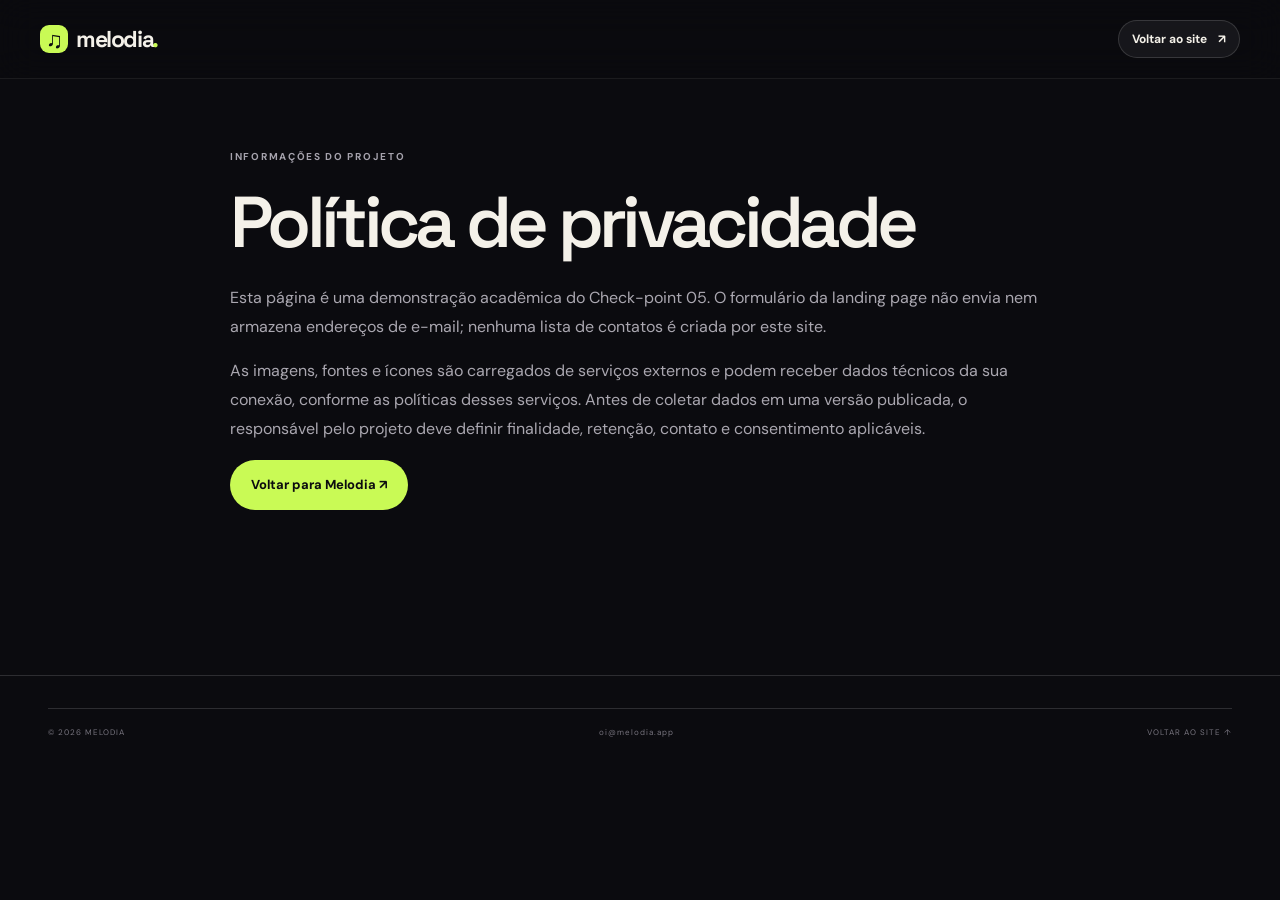
<file: privacidade.html>
<!doctype html>
<html lang="pt-BR"><head><meta charset="utf-8"><meta name="viewport" content="width=device-width, initial-scale=1"><meta name="theme-color" content="#0b0b0f"><title>Privacidade — Melodia</title><link rel="preconnect" href="https://fonts.googleapis.com"><link href="https://fonts.googleapis.com/css2?family=DM+Sans:wght@400;600;700&family=Space+Grotesk:wght@500;600;700&display=swap" rel="stylesheet"><link rel="stylesheet" href="style.css?v=9"></head>
<body><header class="site-header"><nav class="nav-wrap"><a class="brand" href="index.html"><span class="brand-mark">♫</span>melodia<span class="brand-dot">.</span></a><a class="nav-cta privacy-cta" href="index.html">Voltar ao site <span aria-hidden="true">↗</span></a></nav></header><main class="section-wrap privacy-main"><div class="section-kicker">INFORMAÇÕES DO PROJETO</div><h1 class="privacy-title">Política de privacidade</h1><p>Esta página é uma demonstração acadêmica do Check-point 05. O formulário da landing page não envia nem armazena endereços de e-mail; nenhuma lista de contatos é criada por este site.</p><p>As imagens, fontes e ícones são carregados de serviços externos e podem receber dados técnicos da sua conexão, conforme as políticas desses serviços. Antes de coletar dados em uma versão publicada, o responsável pelo projeto deve definir finalidade, retenção, contato e consentimento aplicáveis.</p><a class="button button-lime" href="index.html">Voltar para Melodia ↗</a></main><footer class="footer"><div class="footer-bottom"><span>© 2026 MELODIA</span><a href="mailto:oi@melodia.app">oi@melodia.app</a><a href="index.html">VOLTAR AO SITE ↑</a></div></footer></body></html>
</file>
<file: style.css>
:root{--ink:#0b0b0f;--paper:#f4f1e9;--lime:#c9fa55;--muted:#85838b;--line:rgba(255,255,255,.14);--font:'DM Sans',sans-serif;--display:'Space Grotesk',sans-serif}*{box-sizing:border-box}html{scroll-behavior:smooth}body{margin:0;background:var(--ink);color:var(--paper);font-family:var(--font);-webkit-font-smoothing:antialiased}a{color:inherit;text-decoration:none}.section-wrap{width:min(1240px,calc(100% - 96px));margin-inline:auto}.site-header{position:fixed;inset:0 0 auto;z-index:20;background:rgba(11,11,15,.72);backdrop-filter:blur(18px);border-bottom:1px solid rgba(255,255,255,.07);transition:background .25s}.site-header.scrolled{background:rgba(11,11,15,.94)}.nav-wrap{height:78px;width:min(1320px,calc(100% - 80px));margin:auto;display:flex;align-items:center;justify-content:space-between}.brand{font:700 23px var(--display);letter-spacing:-1.4px;display:flex;align-items:center;gap:8px}.brand-mark{width:28px;height:28px;background:var(--lime);color:var(--ink);border-radius:9px;display:grid;place-items:center}.brand-mark svg{width:17px}.brand-dot{color:var(--lime);margin-left:-9px}.nav-links{display:flex;gap:38px;color:#b6b4bd;font-size:13px}.nav-links a:hover,.text-link:hover{color:var(--lime)}.nav-cta{display:flex;align-items:center;gap:11px;font-size:12px;font-weight:700;background:#ffffff0e;padding:12px 17px;border:1px solid var(--line);border-radius:99px}.nav-cta svg{width:15px;color:var(--lime)}.menu-toggle{display:none}.hero{min-height:790px;padding-top:155px;position:relative;display:grid;grid-template-columns:1.05fr .95fr;align-items:center;gap:50px}.hero-copy{position:relative;z-index:2;padding-bottom:70px}.eyebrow,.section-kicker{font-size:10px;letter-spacing:1.7px;font-weight:700;color:#a6a3ad}.eyebrow{display:flex;align-items:center;gap:10px;margin-bottom:28px}.pulse-dot{width:7px;height:7px;background:var(--lime);border-radius:50%;box-shadow:0 0 12px var(--lime)}h1,h2,h3,p{margin-top:0}h1{font:600 clamp(62px,7vw,102px)/.97 var(--display);letter-spacing:-7px;margin-bottom:24px}h1 span{color:var(--lime)}.hero-lede{font-size:16px;line-height:1.65;color:#a7a5ae;max-width:400px;margin-bottom:30px}.hero-actions{display:flex;gap:25px;align-items:center}.button{height:50px;padding:0 21px;display:inline-flex;align-items:center;gap:20px;border-radius:99px;font-size:13px;font-weight:700}.button svg{width:16px}.button-lime{background:var(--lime);color:var(--ink)}.button-lime:hover{background:#d9ff83;transform:translateY(-2px)}.text-link{font-size:12px;color:#d3d1d6;display:flex;gap:8px;align-items:center}.text-link svg{width:14px}.listener-proof{display:flex;align-items:center;gap:13px;margin-top:56px;color:#9d9aa4;font-size:10px;line-height:1.5}.listener-proof strong{color:var(--paper);font-weight:600}.avatar-stack{display:flex;padding-left:5px}.avatar-stack img{width:29px;height:29px;border-radius:50%;object-fit:cover;border:2px solid var(--ink);margin-left:-6px}.hero-art{height:510px;position:relative;display:grid;place-items:center}.orbit{position:absolute;border:1px solid rgba(201,250,85,.13);border-radius:50%;transform:rotate(-24deg)}.orbit-one{width:510px;height:235px}.orbit-two{width:420px;height:320px;transform:rotate(46deg);border-color:#a78bfa24}.album-art{width:315px;height:395px;position:relative;border-radius:8px;overflow:hidden;transform:rotate(4deg);box-shadow:0 28px 100px #0009}.album-art>img{width:100%;height:100%;object-fit:cover;filter:saturate(.85)}.album-shade{position:absolute;inset:25% 0 0;background:linear-gradient(transparent,#0b0b0fdf)}.album-caption{position:absolute;bottom:27px;left:25px;display:grid;gap:7px}.album-caption span{font-size:9px;letter-spacing:1.8px;color:var(--lime);font-weight:700}.album-caption strong{font:600 27px var(--display);letter-spacing:-1px}.album-caption small{color:#c1bec9;font-size:11px}.album-index{position:absolute;top:18px;right:18px;font-size:9px;letter-spacing:1px;color:#fff}.floating-player{position:absolute;bottom:29px;left:-9px;width:355px;height:76px;border:1px solid #ffffff20;background:#17171eeb;backdrop-filter:blur(12px);border-radius:12px;display:flex;align-items:center;padding:12px;gap:12px;box-shadow:0 16px 45px #0008}.play-toggle{width:39px;height:39px;border:0;background:var(--lime);border-radius:50%;display:grid;place-items:center;color:var(--ink);cursor:pointer}.play-toggle svg{width:16px;fill:currentColor}.track-meta{display:grid;gap:4px;min-width:92px}.track-meta strong{font-size:11px}.track-meta span{font-size:9px;color:#9896a0}.waveform{height:24px;flex:1;display:flex;align-items:center;gap:2px}.waveform span{width:2px;height:var(--h,8px);background:#a78bfa;border-radius:2px}.waveform span:nth-child(3n){--h:17px}.waveform span:nth-child(4n){--h:12px}.waveform span:nth-child(5n){--h:20px}.waveform span:nth-child(2n){--h:6px}.track-time{font-size:9px;color:#aaa}.visual-note{position:absolute;color:var(--lime);font:42px var(--display);z-index:2}.note-a{top:48px;right:23px;transform:rotate(14deg)}.note-b{bottom:95px;right:3px;color:#b69bff;font-size:34px;transform:rotate(-13deg)}.sound-tag{position:absolute;top:83px;left:8px;display:flex;gap:8px;align-items:center;border:1px solid #ffffff20;background:#111118d9;padding:11px 14px;border-radius:7px;font-size:9px;color:#d1cfda;transform:rotate(-4deg)}.sound-tag svg{width:14px;color:var(--lime)}.hero-bottom{position:absolute;bottom:25px;left:0;right:0;display:flex;align-items:center;gap:17px;font-size:8px;letter-spacing:1.6px;color:#77747e}.hero-rule{width:60px;height:1px;background:#67646e}.scroll-hint{margin-left:auto}.intro{padding:125px 0 100px;border-top:1px solid var(--line)}.intro-content{display:flex;justify-content:space-between;align-items:flex-end;margin-top:27px}.intro h2,.section-heading h2,.signup h2{font:500 clamp(42px,5vw,68px)/1.06 var(--display);letter-spacing:-3px;margin:0}.intro h2 em,.section-heading h2 em,.signup h2 em{font-style:normal;color:var(--lime)}.intro-aside{max-width:330px;display:flex;align-items:flex-end;gap:26px}.intro-aside p{font-size:13px;line-height:1.7;color:#aaa7b0;margin:0}.round-link{height:42px;width:42px;border:1px solid #ffffff35;border-radius:50%;display:grid;place-items:center;flex-shrink:0}.round-link svg{width:17px;color:var(--lime)}.intro-line{display:flex;align-items:center;gap:18px;margin-top:78px;color:#77747e;font-size:8px;letter-spacing:1.6px}.intro-line div{height:1px;background:var(--line);flex:1}.features{padding:78px 0 135px;border-top:1px solid var(--line)}.section-heading{display:flex;justify-content:space-between;align-items:flex-end;margin-bottom:40px}.section-heading h2{margin-top:18px}.section-heading>p{font-size:12px;line-height:1.65;color:#93909a;margin:0 0 5px}.feature-grid{display:grid;grid-template-columns:1.14fr 1fr 1fr;gap:12px}.feature{min-height:365px;border:1px solid #ffffff16;border-radius:7px;padding:22px;position:relative;overflow:hidden;background:#111116}.feature-top{display:flex;align-items:center;justify-content:space-between;position:relative;z-index:2}.feature-number{font-size:9px;color:#77747e;letter-spacing:1px}.feature-top svg{width:17px;color:var(--lime)}.feature h3{position:absolute;left:23px;bottom:64px;font:500 21px var(--display);letter-spacing:-.6px;margin:0}.feature p{position:absolute;bottom:20px;left:23px;right:20px;font-size:10px;line-height:1.6;color:#96939d;margin:0;max-width:275px}.feature-large{background:radial-gradient(ellipse at 55% 45%,#343424 0,#17171a 43%,#111116 75%)}.equalizer{position:absolute;top:90px;left:32px;right:32px;height:145px;display:flex;align-items:center;justify-content:center;gap:5px}.equalizer span{width:7px;height:var(--bar,38px);border-radius:9px;background:linear-gradient(0deg,#c9fa55,#e3ff9d);opacity:.9;box-shadow:0 0 18px #c9fa5544}.equalizer span:nth-child(4n){--bar:112px}.equalizer span:nth-child(3n){--bar:80px}.equalizer span:nth-child(5n){--bar:130px}.equalizer span:nth-child(2n){--bar:58px}.equalizer span:nth-child(7n){--bar:95px}.feature-playlist{background:radial-gradient(ellipse at 48% 46%,#302749,#15131b 57%,#111116 80%)}.mini-playlist{position:absolute;left:24px;right:24px;top:105px;height:120px;display:flex;align-items:center;justify-content:center}.mini-cover{height:92px;width:92px;display:grid;place-items:center;border:4px solid #111116;border-radius:5px;margin-right:-19px;transform:rotate(-7deg);box-shadow:0 12px 25px #0007}.mini-cover svg{width:29px;color:#fff}.cover-one{background:linear-gradient(135deg,#ff9f58,#c74454)}.cover-two{background:linear-gradient(135deg,#6961be,#202643);transform:rotate(6deg) translateY(-8px);z-index:2}.cover-three{background:linear-gradient(135deg,#71b595,#254b54);transform:rotate(-4deg) translateY(6px);z-index:1}.cover-four{background:linear-gradient(135deg,#e598c2,#79426d);transform:rotate(9deg)}.mini-wave{position:absolute;right:7px;bottom:-2px;z-index:4;color:var(--lime);font:40px var(--display)}.feature-discover{background:radial-gradient(ellipse at 52% 48%,#28231e,#151416 55%,#111116 80%)}.discover-art{position:absolute;inset:75px 20px 96px;display:grid;place-items:center}.discover-disc{width:143px;height:143px;border-radius:50%;background:repeating-radial-gradient(circle at center,#d6f778 0 1px,#899d48 2px 4px,#25302a 5px 8px,#111116 9px 12px);box-shadow:0 0 58px #c9fa5522;display:grid;place-items:center}.discover-disc div{height:36px;width:36px;border-radius:50%;background:#a78bfa;border:7px solid #25232e}.discover-star{position:absolute;top:12px;right:28px;font-size:43px;color:var(--lime)}.discover-label{position:absolute;left:18px;bottom:7px;color:#d8d2bd;font:9px/1.5 var(--display);letter-spacing:1px}.quote-section{display:grid;grid-template-columns:1fr 1fr;min-height:520px;background:#e8e3d8;color:var(--ink)}.quote-inner{padding:74px max(60px,calc((100vw - 1240px)/2));padding-right:70px;position:relative;display:flex;flex-direction:column}.quote-inner .section-kicker{color:#77736d}.quote-mark{font:110px/1 var(--display);height:89px;color:#b8e746;margin-top:22px}.quote-inner blockquote{font:500 clamp(27px,3.2vw,43px)/1.18 var(--display);letter-spacing:-1.5px;margin:0;max-width:510px}.quote-person{display:flex;align-items:center;gap:13px;margin-top:auto;padding-top:35px}.quote-person img{width:38px;height:38px;object-fit:cover;border-radius:50%}.quote-person div:nth-child(2){display:grid;gap:3px}.quote-person strong{font-size:11px}.quote-person span{font-size:9px;color:#77736d}.quote-stars{margin-left:auto;letter-spacing:2px;color:#829c35;font-size:12px}.quote-pagination{display:flex;align-items:center;gap:7px;margin-top:26px}.quote-pagination>span:not(.quote-count){width:5px;height:5px;background:#bbb7ae;border-radius:99px}.quote-pagination>span.active{width:20px;background:var(--ink)}.quote-count{font-size:8px;color:#77736d;margin-left:9px;letter-spacing:1px}.quote-photo{position:relative;min-height:500px;overflow:hidden}.quote-photo img{width:100%;height:100%;object-fit:cover;position:absolute;inset:0;filter:saturate(.75)}.quote-photo:after{content:"";position:absolute;inset:40% 0 0;background:linear-gradient(transparent,#08070a9c)}.photo-label{position:absolute;z-index:1;right:35px;bottom:30px;color:white;font-size:8px;letter-spacing:1.7px}.signup{position:relative;display:flex;justify-content:space-between;align-items:center;padding-top:120px;padding-bottom:125px;overflow:hidden}.signup-copy{position:relative;z-index:1}.signup h2{margin:20px 0 14px}.signup-copy>p{font-size:12px;color:#9b98a2;margin:0}.signup-form{width:min(395px,40%);position:relative;z-index:1}.signup-form label{font-size:9px;letter-spacing:1.7px;color:#9b98a2}.input-row{display:flex;border-bottom:1px solid #ffffff54;margin-top:16px}.input-row input{flex:1;border:0;background:transparent;padding:14px 0;color:white;font:13px var(--font);outline:none}.input-row input::placeholder{color:#6f6c76}.input-row button{border:0;background:var(--lime);color:var(--ink);border-radius:50%;width:38px;height:38px;display:grid;place-items:center;cursor:pointer;align-self:center}.input-row button svg{width:17px}.form-message{font-size:9px;color:#8c8993;margin-top:13px}.form-message.success{color:var(--lime)}.signup-spark{position:absolute;color:#ffffff07;font-size:190px;right:34%;top:49%;transform:translateY(-50%)}.footer{border-top:1px solid var(--line);padding:32px max(48px,calc((100vw - 1320px)/2)) 24px}.footer-main{display:flex;align-items:center;padding-bottom:29px}.footer-note{font:italic 12px var(--display);color:#918e98;margin-left:27px}.social-links{margin-left:auto;display:flex;gap:10px}.social-links a{height:32px;width:32px;border:1px solid #ffffff25;border-radius:50%;display:grid;place-items:center;color:#ccc9d1}.social-links svg{width:14px}.footer-bottom{border-top:1px solid var(--line);padding-top:18px;display:flex;justify-content:space-between;color:#77747e;font-size:8px;letter-spacing:1px}.footer-bottom a:hover{color:var(--lime)}
@media(max-width:900px){.section-wrap{width:calc(100% - 56px)}.nav-wrap{width:calc(100% - 56px)}.hero{gap:10px;grid-template-columns:1fr 1fr;min-height:720px}.hero-art{transform:scale(.85);transform-origin:center}.feature-grid{grid-template-columns:1fr 1fr}.feature-large{grid-column:span 2;min-height:330px}.quote-inner{padding:62px 38px}.quote-photo{min-height:450px}.footer{padding-inline:28px}}
@media(max-width:640px){.section-wrap{width:calc(100% - 40px)}.nav-wrap{width:calc(100% - 40px);height:68px}.nav-links{display:none;position:absolute;top:67px;left:0;right:0;padding:22px 20px 25px;background:#101015;border-bottom:1px solid var(--line);flex-direction:column;gap:20px}.nav-links.open{display:flex}.nav-cta{font-size:0;padding:10px}.nav-cta svg{width:17px}.menu-toggle{display:grid;place-items:center;background:none;border:0;color:white;margin-left:auto;margin-right:13px}.menu-toggle svg{width:21px}.hero{padding-top:127px;display:block;min-height:0;padding-bottom:95px}.hero-copy{padding:0}.eyebrow{font-size:9px;margin-bottom:20px}h1{font-size:67px;letter-spacing:-5px}.hero-lede{font-size:14px;max-width:325px}.hero-actions{gap:17px}.listener-proof{margin-top:29px}.hero-art{height:405px;transform:scale(.82);transform-origin:top center;margin-top:45px;margin-bottom:-60px}.album-art{width:275px;height:350px}.orbit-one{width:430px}.orbit-two{width:350px}.floating-player{width:330px;left:-2px;bottom:18px}.hero-bottom{bottom:22px;font-size:7px;gap:10px}.hero-rule{width:34px}.scroll-hint{display:none}.intro{padding:82px 0 68px}.intro-content{display:block;margin-top:21px}.intro h2,.section-heading h2,.signup h2{font-size:46px;letter-spacing:-2.7px}.intro-aside{margin-top:23px;max-width:100%}.intro-aside p{font-size:12px}.intro-line{margin-top:48px;gap:9px;font-size:6px;letter-spacing:.8px}.features{padding:65px 0 85px}.section-heading{display:block;margin-bottom:27px}.section-heading>p{margin-top:15px}.feature-grid{grid-template-columns:1fr}.feature-large{grid-column:auto}.feature{min-height:315px}.feature-large{min-height:315px}.quote-section{grid-template-columns:1fr}.quote-inner{min-height:410px;padding:53px 25px 35px}.quote-inner blockquote{font-size:34px}.quote-photo{min-height:360px}.signup{display:block;padding-top:83px;padding-bottom:87px}.signup-copy>p{max-width:300px;line-height:1.6}.signup-form{width:100%;margin-top:38px}.footer{padding:25px 20px 20px}.footer-main{flex-wrap:wrap;gap:14px}.footer-note{margin-left:auto;font-size:10px}.social-links{width:100%;margin:9px 0 0}.footer-bottom{display:grid;grid-template-columns:1fr 1fr;gap:14px;font-size:7px}.footer-bottom a:last-child{text-align:right}}
@media(prefers-reduced-motion:reduce){html{scroll-behavior:auto}*,*:before,*:after{transition:none!important;animation:none!important}}
.quote-pagination button{width:5px;height:5px;padding:0;border:0;background:#bbb7ae;border-radius:99px;cursor:pointer}.quote-pagination button.active{width:20px;background:var(--ink)}
h1{font-size:clamp(58px,6.6vw,92px);letter-spacing:-.065em}h1 span{display:inline-block;white-space:nowrap}.feature{display:block;color:inherit;cursor:pointer;transition:transform .2s,border-color .2s,background-color .2s}.feature:hover{transform:translateY(-5px);border-color:#c9fa5580}.feature:focus-visible{outline:2px solid var(--lime);outline-offset:4px}.feature-arrow{position:absolute;right:18px;bottom:19px;width:28px;height:28px;border:1px solid #ffffff3a;border-radius:50%;display:grid;place-items:center;color:var(--lime);opacity:.8}.feature-arrow svg{width:14px}.feature:hover .feature-arrow{background:var(--lime);color:var(--ink);border-color:var(--lime)}
@media(max-width:640px){h1{font-size:clamp(48px,12.5vw,67px);letter-spacing:-.07em}}
.resource-detail{scroll-margin-top:110px;display:grid;grid-template-columns:55px 1fr 120px;gap:22px;align-items:center;padding:45px 12px;border-top:1px solid var(--line)}.resource-detail:last-child{border-bottom:1px solid var(--line)}.resource-number{font:500 12px var(--display);color:var(--lime)}.resource-detail h2{font:500 clamp(28px,4vw,45px)/1.1 var(--display);letter-spacing:-1.5px;margin:14px 0}.resource-detail p{max-width:570px;font-size:13px;line-height:1.75;color:#aaa7b0;margin:0}.resource-note{display:flex;align-items:center;gap:8px;font-size:10px;color:#d4d1db;margin-top:20px}.resource-note svg{width:15px;color:var(--lime)}.resource-symbol{width:94px;height:94px;border:1px solid #ffffff1d;border-radius:50%;display:grid;place-items:center;color:var(--lime);background:radial-gradient(circle,#c9fa5518,transparent 70%)}.resource-symbol svg{width:34px;height:34px}.resource-end{padding-bottom:110px;display:flex;align-items:center;justify-content:space-between}.resource-end h2{font:500 clamp(28px,4vw,42px) var(--display);letter-spacing:-1px;margin:0}@media(max-width:640px){.resource-detail{grid-template-columns:34px 1fr;gap:14px;padding:34px 0}.resource-symbol{display:none}.resource-detail p{font-size:12px}.resource-end{display:block;padding-bottom:75px}.resource-end .button{margin-top:25px}}
#ouvir h1{font-size:clamp(58px,6.6vw,92px);line-height:.97;font-weight:600;letter-spacing:-.065em}#ouvir h1 span{display:inline-block;white-space:nowrap}@media(max-width:640px){#ouvir h1{font-size:clamp(48px,12.5vw,67px);letter-spacing:-.07em}}

/* Ajustes de responsividade e prevenção de cortes em telas estreitas. */
html,body{max-width:100%;overflow-x:clip}
img,svg{max-width:100%}
.nav-wrap,.section-wrap,.feature,.resource-detail,.signup-form{min-width:0}
.feature p{padding-right:42px}
.footer-bottom a,.footer-bottom span{overflow-wrap:anywhere}
.resources-intro{padding-top:145px;padding-bottom:64px}
.resources-intro>p{max-width:540px;color:#a7a5ae;line-height:1.7}
.resources-intro>.text-link{margin-top:28px}
.page-title{font-size:clamp(42px,7vw,76px);line-height:1.04;letter-spacing:-.065em;margin:24px 0 20px;overflow-wrap:anywhere}
.page-title span{color:var(--lime)}
.privacy-main{min-height:75vh;padding-top:150px;padding-bottom:80px;max-width:820px}
.privacy-main p{color:#aaa7b0;line-height:1.8}
.privacy-title{font-size:clamp(40px,7vw,72px);line-height:1.04;letter-spacing:-.065em;margin-top:22px;overflow-wrap:anywhere}
.privacy-cta{font-size:12px;padding:10px 13px}
@media(max-width:900px){
  .nav-wrap{gap:12px}
  .nav-links{display:none;position:absolute;top:67px;left:0;right:0;padding:22px 20px 25px;background:#101015;border-bottom:1px solid var(--line);flex-direction:column;gap:20px}
  .nav-links.open{display:flex}
  .menu-toggle{display:grid;place-items:center;background:none;border:0;color:white;margin-left:auto;margin-right:0;flex-shrink:0}
  .menu-toggle svg{width:21px}
  .nav-cta{font-size:0;padding:10px;flex-shrink:0}
  .nav-cta svg{width:17px}
  .privacy-cta{font-size:12px;padding:10px 13px}
  .hero{display:block;min-height:0;padding-top:126px;padding-bottom:92px}
  .hero-copy{padding:0}
  .hero-art{width:min(100%,460px);height:370px;transform:none;margin:34px auto 0;overflow:hidden}
  .orbit,.visual-note,.sound-tag{display:none}
  .album-art{width:min(275px,calc(100% - 24px));height:min(350px,calc(100vw - 16px));transform:rotate(2deg)}
  .floating-player{width:min(330px,calc(100% - 16px));left:50%;bottom:16px;transform:translateX(-50%);gap:9px}
  #ouvir h1{font-size:clamp(40px,12.5vw,67px);line-height:1.02;letter-spacing:-.065em;overflow-wrap:anywhere}
  #ouvir h1 span{display:inline;white-space:normal}
  .hero-actions{flex-wrap:wrap}
}
@media(max-width:640px){
  .hero-art{height:350px}
  .album-caption{left:18px;bottom:20px}
  .album-caption strong{font-size:23px}
  .track-meta{min-width:78px}
  .waveform{min-width:12px}
  .resource-detail>div:nth-child(2){min-width:0}
  .resource-detail h2{overflow-wrap:anywhere}
  .resource-end h2{line-height:1.12}
  .privacy-main{padding-top:125px;padding-bottom:62px}
  .privacy-title{font-size:clamp(38px,10vw,58px)}
}
@media(max-width:360px){
  .section-wrap{width:calc(100% - 32px)}
  .nav-wrap{width:calc(100% - 32px)}
  .brand{font-size:21px;gap:6px}
  .brand-dot{margin-left:-7px}
  .hero-actions{gap:12px}
  .button{padding-inline:16px;gap:12px}
  .floating-player{padding:10px;gap:7px}
  .track-meta{min-width:70px}
  .track-time{font-size:8px}
  .resource-detail{grid-template-columns:28px minmax(0,1fr);gap:10px}
  .footer{padding-inline:16px}
}
@media(max-width:900px){
  .resource-detail{grid-template-columns:minmax(0,1fr);gap:8px;align-items:start;padding:32px 0}
  .resource-number{margin:0 0 8px}
  .resource-detail>div:nth-child(2){grid-column:1;min-width:0;width:100%}
  .resource-symbol{display:none}
}
/* Os detalhes de recursos são fluidos também em tablets e em páginas com zoom. */
.resource-list{max-width:1000px;padding-bottom:110px;}
.resource-header .nav-cta{font-size:11px;padding:10px 12px}
.resource-detail{display:block;min-width:0;width:100%;max-width:100%;padding:clamp(28px,5vw,45px) 0;overflow-wrap:anywhere}
.resource-detail>div:nth-child(2){display:block;min-width:0;width:100%}
.resource-detail h2{max-width:100%;font-size:clamp(28px,4vw,45px);line-height:1.1;overflow-wrap:anywhere}
.resource-detail p{max-width:65ch;overflow-wrap:anywhere}
.resource-symbol{display:none}
@media(max-width:1100px){
  .feature-grid{grid-template-columns:minmax(0,1fr)}
  .feature-large{grid-column:auto;min-height:315px}
  .hero-art{overflow:hidden}
  .hero-art .orbit{display:none}
}
main section#sobre,main section#recursos,main section#vozes{scroll-margin-top:92px}


/* Revisão de responsividade: cartões em fluxo normal, capa sem sobreposição e legibilidade no celular. */
.hero-art{overflow:visible}
.album-caption{bottom:72px}
.quote-pagination{gap:0;margin-left:-10px}
.resources-intro>.text-link{padding-block:8px}
.quote-pagination button{width:auto;height:auto;padding:10px;background:transparent}
.quote-pagination button::after{content:"";display:block;width:5px;height:5px;border-radius:99px;background:#bbb7ae;transition:width .2s}
.quote-pagination button.active{width:auto;background:transparent}
.quote-pagination button.active::after{width:20px;background:var(--ink)}
.quote-pagination button:focus-visible{outline:2px solid var(--ink);outline-offset:2px;border-radius:4px}
.feature{display:flex;flex-direction:column}
.feature .equalizer,.feature .mini-playlist,.feature .discover-art{position:relative;inset:auto;flex:1 0 auto;margin:18px 0 24px}
.feature .equalizer{height:145px}
.feature .mini-playlist{height:130px}
.feature .discover-art{min-height:170px}
.feature h3{position:static;margin:auto 0 10px}
.feature p{position:static;max-width:none;min-height:3.2em;padding-right:0;margin-right:44px}
@media(max-width:1100px) and (min-width:641px){
  .feature-grid{grid-template-columns:repeat(2,minmax(0,1fr))}
  .feature-large{grid-column:span 2}
}
@media(max-width:900px){
  .menu-toggle{width:44px;height:44px}
  .hero-art{height:auto;display:flex;flex-direction:column;align-items:center}
  .album-art{width:min(275px,calc(100% - 16px));height:auto;aspect-ratio:275/350}
  .album-caption{bottom:62px}
  .floating-player{position:relative;left:auto;bottom:auto;transform:none;margin-top:-44px;width:min(330px,100%)}
}
@media(max-width:640px){
  .intro h2 br,.signup h2 br,.section-heading>p br{display:none}
  .hero-bottom,.footer-bottom,.quote-count,.photo-label{font-size:9px}
  .intro-line{font-size:9px;letter-spacing:1px;gap:10px}
  .intro-line span{flex:0 1 auto;text-align:center;line-height:1.5}
  .intro-line div{flex:1 0 12px}
  .feature{min-height:0}
  .feature p{min-height:0}
  .mini-cover{width:clamp(64px,22vw,92px);height:clamp(64px,22vw,92px)}
}
</file>
